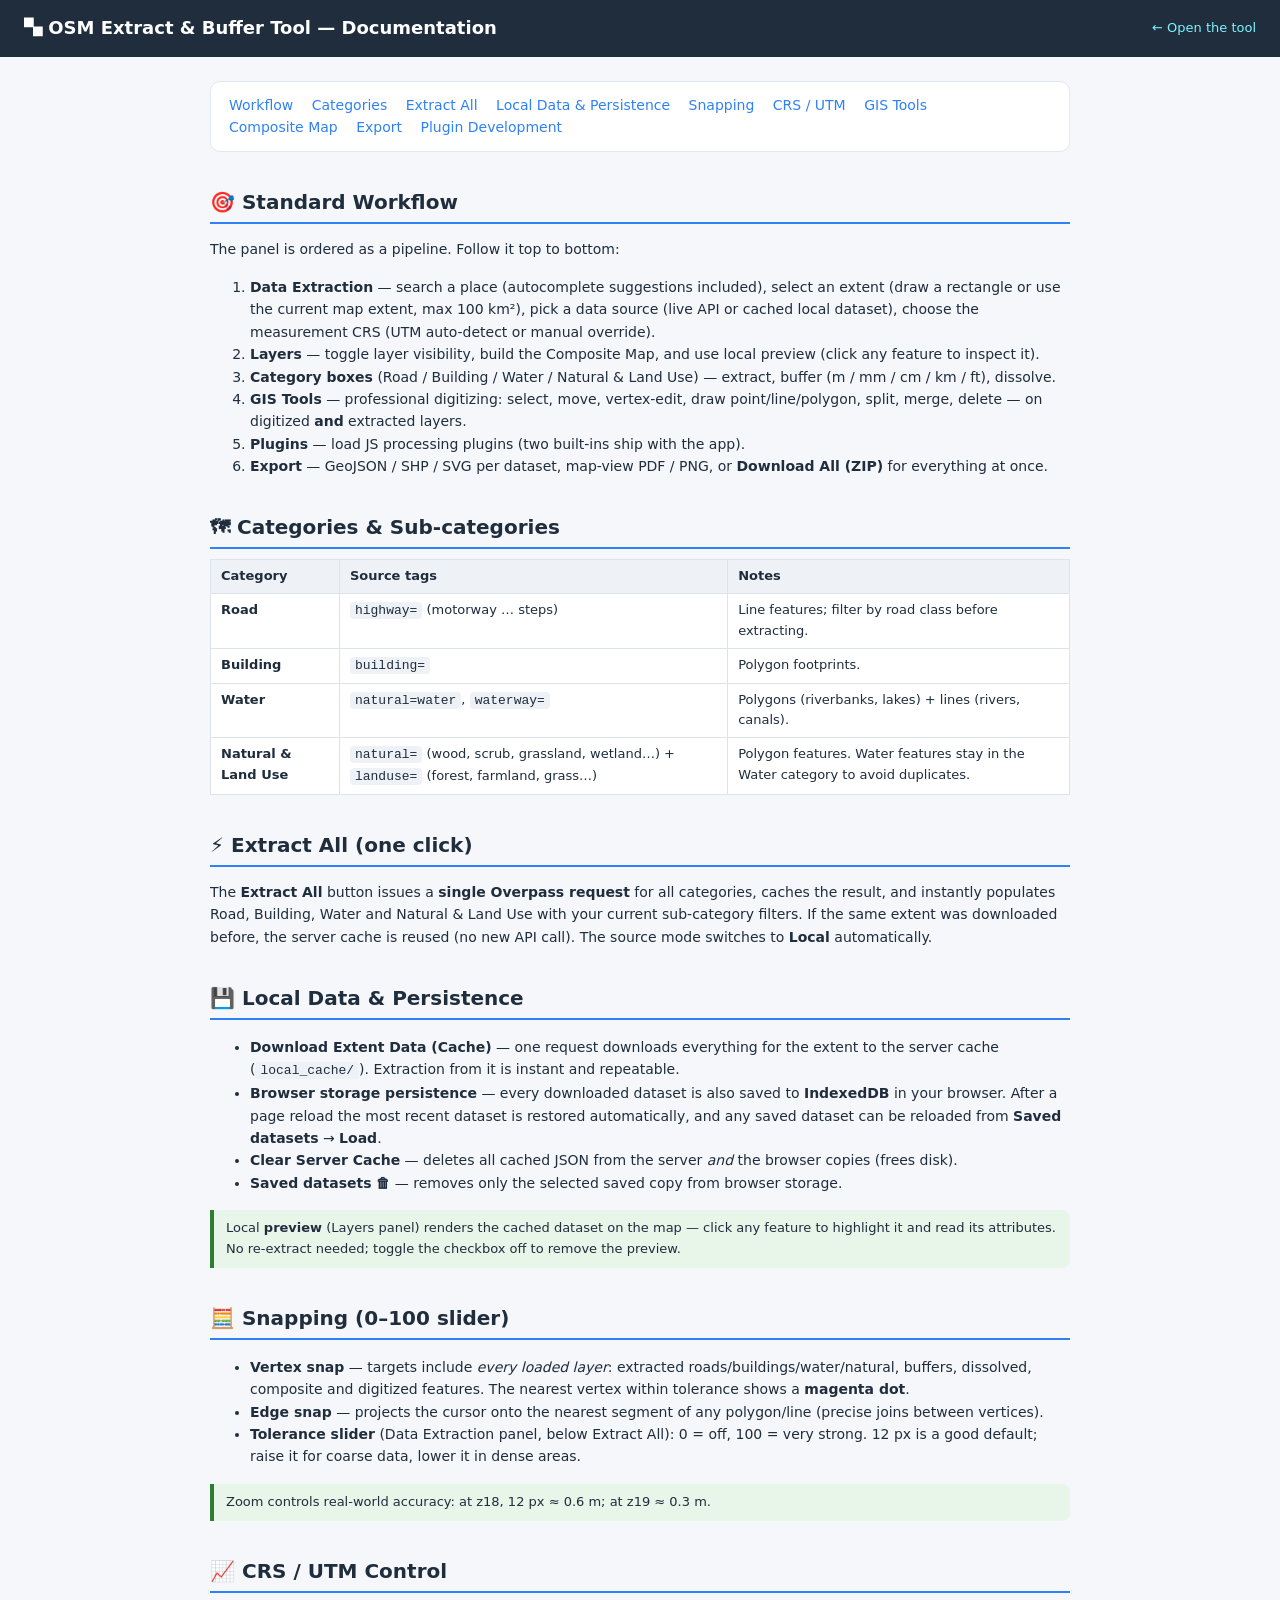
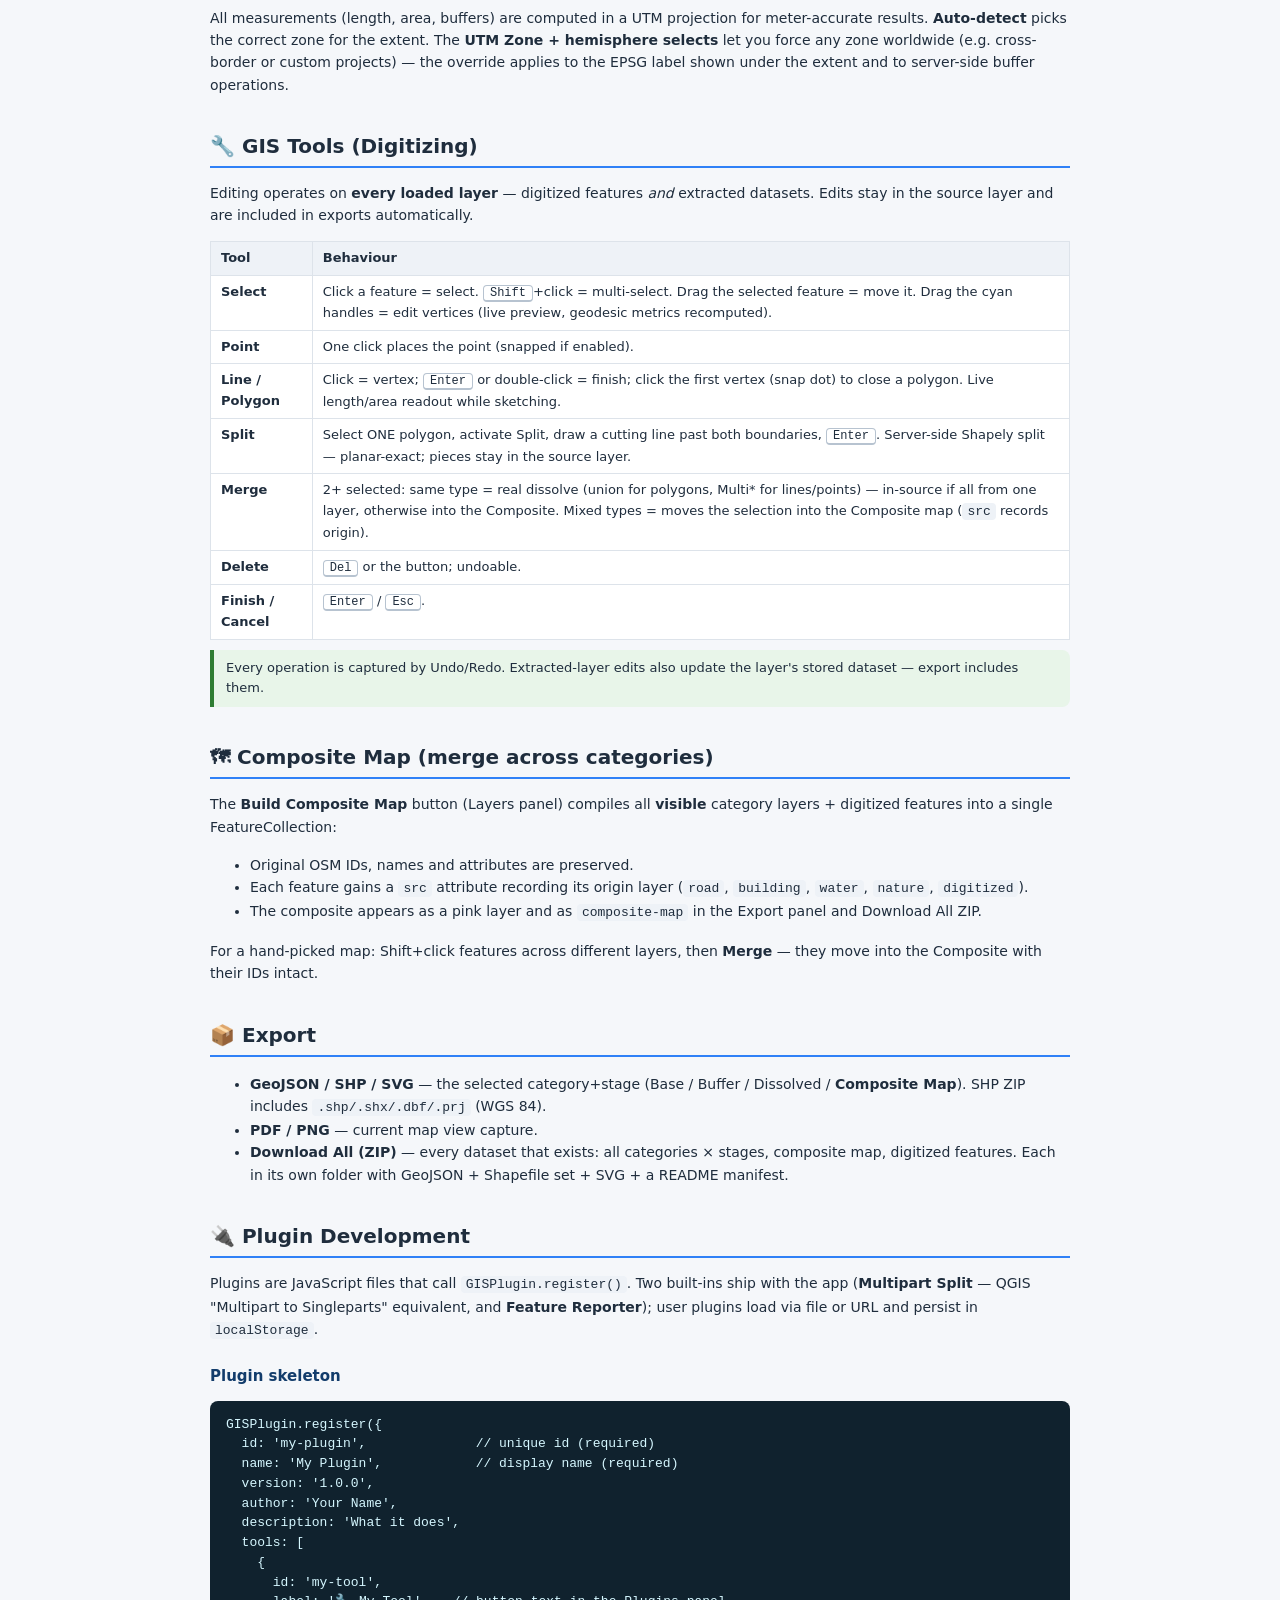
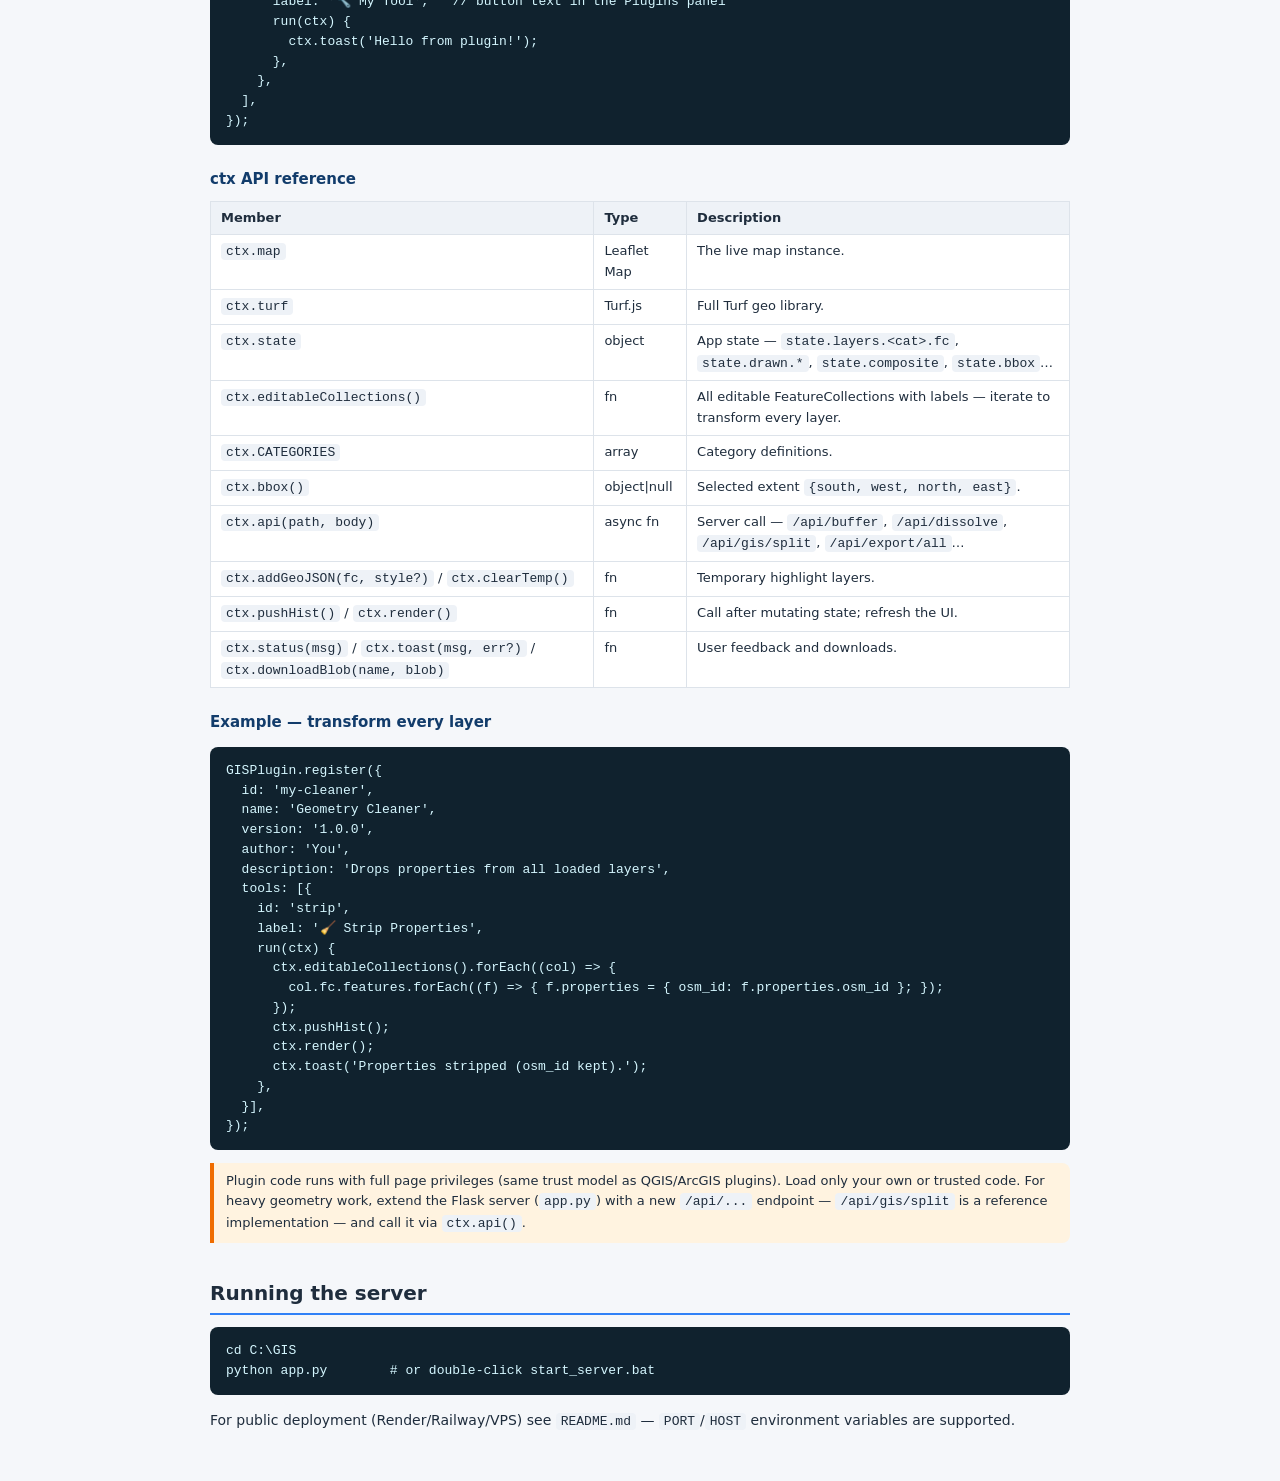
<file: docs.html>
<!doctype html>
<html lang="en">
<head>
  <meta charset="utf-8">
  <meta name="viewport" content="width=device-width, initial-scale=1">
  <title>Documentation — OSM Extract &amp; Buffer Tool</title>
  <style>
    * { box-sizing: border-box; }
    body { margin: 0; font-family: system-ui, "Segoe UI", Roboto, Arial, sans-serif; background: #f5f7fa; color: #1f2d3d; line-height: 1.6; }
    header { background: #1f2d3d; color: #fff; padding: 14px 24px; display: flex; align-items: center; gap: 16px; }
    header h1 { font-size: 18px; margin: 0; }
    header a { color: #7ef3ff; font-size: 13px; text-decoration: none; }
    main { max-width: 900px; margin: 0 auto; padding: 24px 20px 60px; }
    nav { background: #fff; border: 1px solid #e2e8f0; border-radius: 10px; padding: 12px 18px; margin-bottom: 20px; font-size: 14px; }
    nav a { color: #2f81f7; text-decoration: none; margin-right: 14px; white-space: nowrap; }
    nav a:hover { text-decoration: underline; }
    h2 { font-size: 20px; margin: 34px 0 10px; border-bottom: 2px solid #2f81f7; padding-bottom: 4px; }
    h3 { font-size: 15px; margin: 22px 0 6px; color: #123c6b; }
    p, li { font-size: 14px; }
    code { background: #eef2f7; padding: 1px 5px; border-radius: 4px; font-size: 13px; font-family: ui-monospace, Consolas, monospace; }
    pre { background: #10222e; color: #d5f7ff; padding: 14px 16px; border-radius: 8px; overflow-x: auto; font-size: 12.5px; line-height: 1.5; }
    pre code { background: none; color: inherit; padding: 0; }
    table { border-collapse: collapse; width: 100%; margin: 10px 0; font-size: 13px; background: #fff; }
    th, td { border: 1px solid #dde3ea; padding: 6px 10px; text-align: left; vertical-align: top; }
    th { background: #eef2f7; }
    .tip { background: #e8f5e9; border-left: 4px solid #2e7d32; padding: 8px 12px; border-radius: 0 8px 8px 0; font-size: 13px; margin: 10px 0; }
    .warn { background: #fff3e0; border-left: 4px solid #ef6c00; padding: 8px 12px; border-radius: 0 8px 8px 0; font-size: 13px; margin: 10px 0; }
    .kbd { border: 1px solid #b7c3d0; border-bottom-width: 2px; border-radius: 4px; padding: 0 6px; font-size: 12px; background: #fff; font-family: ui-monospace, monospace; }
  </style>
</head>
<body>
<header>
  <h1>&#128639;&#65039; OSM Extract &amp; Buffer Tool — Documentation</h1>
  <a href="/" style="margin-left:auto">&larr; Open the tool</a>
</header>
<main>

<nav>
  <a href="#workflow">Workflow</a>
  <a href="#categories">Categories</a>
  <a href="#extractall">Extract All</a>
  <a href="#local">Local Data &amp; Persistence</a>
  <a href="#snap">Snapping</a>
  <a href="#crs">CRS / UTM</a>
  <a href="#gis">GIS Tools</a>
  <a href="#composite">Composite Map</a>
  <a href="#export">Export</a>
  <a href="#plugins">Plugin Development</a>
</nav>

<h2 id="workflow">&#127919; Standard Workflow</h2>
<p>The panel is ordered as a pipeline. Follow it top to bottom:</p>
<ol>
  <li><b>Data Extraction</b> — search a place (autocomplete suggestions included), select an extent (draw a rectangle or use the current map extent, max 100 km&sup2;), pick a data source (live API or cached local dataset), choose the measurement CRS (UTM auto-detect or manual override).</li>
  <li><b>Layers</b> — toggle layer visibility, build the Composite Map, and use local preview (click any feature to inspect it).</li>
  <li><b>Category boxes</b> (Road / Building / Water / Natural &amp; Land Use) — extract, buffer (m / mm / cm / km / ft), dissolve.</li>
  <li><b>GIS Tools</b> — professional digitizing: select, move, vertex-edit, draw point/line/polygon, split, merge, delete — on digitized <b>and</b> extracted layers.</li>
  <li><b>Plugins</b> — load JS processing plugins (two built-ins ship with the app).</li>
  <li><b>Export</b> — GeoJSON / SHP / SVG per dataset, map-view PDF / PNG, or <b>Download All (ZIP)</b> for everything at once.</li>
</ol>

<h2 id="categories">&#128506; Categories &amp; Sub-categories</h2>
<table>
  <tr><th>Category</th><th>Source tags</th><th>Notes</th></tr>
  <tr><td><b>Road</b></td><td><code>highway=</code> (motorway &hellip; steps)</td><td>Line features; filter by road class before extracting.</td></tr>
  <tr><td><b>Building</b></td><td><code>building=</code></td><td>Polygon footprints.</td></tr>
  <tr><td><b>Water</b></td><td><code>natural=water</code>, <code>waterway=</code></td><td>Polygons (riverbanks, lakes) + lines (rivers, canals).</td></tr>
  <tr><td><b>Natural &amp; Land Use</b></td><td><code>natural=</code> (wood, scrub, grassland, wetland&hellip;) + <code>landuse=</code> (forest, farmland, grass&hellip;)</td><td>Polygon features. Water features stay in the Water category to avoid duplicates.</td></tr>
</table>

<h2 id="extractall">&#9889; Extract All (one click)</h2>
<p>The <b>Extract All</b> button issues a <b>single Overpass request</b> for all categories, caches the result, and instantly populates Road, Building, Water and Natural &amp; Land Use with your current sub-category filters. If the same extent was downloaded before, the server cache is reused (no new API call). The source mode switches to <b>Local</b> automatically.</p>

<h2 id="local">&#128190; Local Data &amp; Persistence</h2>
<ul>
  <li><b>Download Extent Data (Cache)</b> — one request downloads everything for the extent to the server cache (<code>local_cache/</code>). Extraction from it is instant and repeatable.</li>
  <li><b>Browser storage persistence</b> — every downloaded dataset is also saved to <b>IndexedDB</b> in your browser. After a page reload the most recent dataset is restored automatically, and any saved dataset can be reloaded from <b>Saved datasets</b> &rarr; <b>Load</b>.</li>
  <li><b>Clear Server Cache</b> — deletes all cached JSON from the server <i>and</i> the browser copies (frees disk).</li>
  <li><b>Saved datasets &#128465;</b> — removes only the selected saved copy from browser storage.</li>
</ul>
<div class="tip">Local <b>preview</b> (Layers panel) renders the cached dataset on the map — click any feature to highlight it and read its attributes. No re-extract needed; toggle the checkbox off to remove the preview.</div>

<h2 id="snap">&#129518; Snapping (0&ndash;100 slider)</h2>
<ul>
  <li><b>Vertex snap</b> — targets include <i>every loaded layer</i>: extracted roads/buildings/water/natural, buffers, dissolved, composite and digitized features. The nearest vertex within tolerance shows a <b>magenta dot</b>.</li>
  <li><b>Edge snap</b> — projects the cursor onto the nearest segment of any polygon/line (precise joins between vertices).</li>
  <li><b>Tolerance slider</b> (Data Extraction panel, below Extract All): 0 = off, 100 = very strong. 12 px is a good default; raise it for coarse data, lower it in dense areas.</li>
</ul>
<div class="tip">Zoom controls real-world accuracy: at z18, 12 px &asymp; 0.6 m; at z19 &asymp; 0.3 m.</div>

<h2 id="crs">&#128200; CRS / UTM Control</h2>
<p>All measurements (length, area, buffers) are computed in a UTM projection for meter-accurate results. <b>Auto-detect</b> picks the correct zone for the extent. The <b>UTM Zone + hemisphere selects</b> let you force any zone worldwide (e.g. cross-border or custom projects) — the override applies to the EPSG label shown under the extent and to server-side buffer operations.</p>

<h2 id="gis">&#128295; GIS Tools (Digitizing)</h2>
<p>Editing operates on <b>every loaded layer</b> — digitized features <i>and</i> extracted datasets. Edits stay in the source layer and are included in exports automatically.</p>
<table>
  <tr><th>Tool</th><th>Behaviour</th></tr>
  <tr><td><b>Select</b></td><td>Click a feature = select. <span class="kbd">Shift</span>+click = multi-select. Drag the selected feature = move it. Drag the cyan handles = edit vertices (live preview, geodesic metrics recomputed).</td></tr>
  <tr><td><b>Point</b></td><td>One click places the point (snapped if enabled).</td></tr>
  <tr><td><b>Line / Polygon</b></td><td>Click = vertex; <span class="kbd">Enter</span> or double-click = finish; click the first vertex (snap dot) to close a polygon. Live length/area readout while sketching.</td></tr>
  <tr><td><b>Split</b></td><td>Select ONE polygon, activate Split, draw a cutting line past both boundaries, <span class="kbd">Enter</span>. Server-side Shapely split — planar-exact; pieces stay in the source layer.</td></tr>
  <tr><td><b>Merge</b></td><td>2+ selected: same type = real dissolve (union for polygons, Multi* for lines/points) — in-source if all from one layer, otherwise into the Composite. Mixed types = moves the selection into the Composite map (<code>src</code> records origin).</td></tr>
  <tr><td><b>Delete</b></td><td><span class="kbd">Del</span> or the button; undoable.</td></tr>
  <tr><td><b>Finish / Cancel</b></td><td><span class="kbd">Enter</span> / <span class="kbd">Esc</span>.</td></tr>
</table>
<div class="tip">Every operation is captured by Undo/Redo. Extracted-layer edits also update the layer's stored dataset — export includes them.</div>

<h2 id="composite">&#128506; Composite Map (merge across categories)</h2>
<p>The <b>Build Composite Map</b> button (Layers panel) compiles all <b>visible</b> category layers + digitized features into a single FeatureCollection:</p>
<ul>
  <li>Original OSM IDs, names and attributes are preserved.</li>
  <li>Each feature gains a <code>src</code> attribute recording its origin layer (<code>road</code>, <code>building</code>, <code>water</code>, <code>nature</code>, <code>digitized</code>).</li>
  <li>The composite appears as a pink layer and as <code>composite-map</code> in the Export panel and Download All ZIP.</li>
</ul>
<p>For a hand-picked map: Shift+click features across different layers, then <b>Merge</b> — they move into the Composite with their IDs intact.</p>

<h2 id="export">&#128230; Export</h2>
<ul>
  <li><b>GeoJSON / SHP / SVG</b> — the selected category+stage (Base / Buffer / Dissolved / <b>Composite Map</b>). SHP ZIP includes <code>.shp/.shx/.dbf/.prj</code> (WGS 84).</li>
  <li><b>PDF / PNG</b> — current map view capture.</li>
  <li><b>Download All (ZIP)</b> — every dataset that exists: all categories &times; stages, composite map, digitized features. Each in its own folder with GeoJSON + Shapefile set + SVG + a README manifest.</li>
</ul>

<h2 id="plugins">&#128268; Plugin Development</h2>
<p>Plugins are JavaScript files that call <code>GISPlugin.register()</code>. Two built-ins ship with the app (<b>Multipart Split</b> — QGIS "Multipart to Singleparts" equivalent, and <b>Feature Reporter</b>); user plugins load via file or URL and persist in <code>localStorage</code>.</p>

<h3>Plugin skeleton</h3>
<pre><code>GISPlugin.register({
  id: 'my-plugin',              // unique id (required)
  name: 'My Plugin',            // display name (required)
  version: '1.0.0',
  author: 'Your Name',
  description: 'What it does',
  tools: [
    {
      id: 'my-tool',
      label: '&#128295; My Tool',   // button text in the Plugins panel
      run(ctx) {
        ctx.toast('Hello from plugin!');
      },
    },
  ],
});</code></pre>

<h3>ctx API reference</h3>
<table>
  <tr><th>Member</th><th>Type</th><th>Description</th></tr>
  <tr><td><code>ctx.map</code></td><td>Leaflet Map</td><td>The live map instance.</td></tr>
  <tr><td><code>ctx.turf</code></td><td>Turf.js</td><td>Full Turf geo library.</td></tr>
  <tr><td><code>ctx.state</code></td><td>object</td><td>App state — <code>state.layers.&lt;cat&gt;.fc</code>, <code>state.drawn.*</code>, <code>state.composite</code>, <code>state.bbox</code>&hellip;</td></tr>
  <tr><td><code>ctx.editableCollections()</code></td><td>fn</td><td>All editable FeatureCollections with labels — iterate to transform every layer.</td></tr>
  <tr><td><code>ctx.CATEGORIES</code></td><td>array</td><td>Category definitions.</td></tr>
  <tr><td><code>ctx.bbox()</code></td><td>object|null</td><td>Selected extent <code>{south, west, north, east}</code>.</td></tr>
  <tr><td><code>ctx.api(path, body)</code></td><td>async fn</td><td>Server call — <code>/api/buffer</code>, <code>/api/dissolve</code>, <code>/api/gis/split</code>, <code>/api/export/all</code>&hellip;</td></tr>
  <tr><td><code>ctx.addGeoJSON(fc, style?)</code> / <code>ctx.clearTemp()</code></td><td>fn</td><td>Temporary highlight layers.</td></tr>
  <tr><td><code>ctx.pushHist()</code> / <code>ctx.render()</code></td><td>fn</td><td>Call after mutating state; refresh the UI.</td></tr>
  <tr><td><code>ctx.status(msg)</code> / <code>ctx.toast(msg, err?)</code> / <code>ctx.downloadBlob(name, blob)</code></td><td>fn</td><td>User feedback and downloads.</td></tr>
</table>

<h3>Example — transform every layer</h3>
<pre><code>GISPlugin.register({
  id: 'my-cleaner',
  name: 'Geometry Cleaner',
  version: '1.0.0',
  author: 'You',
  description: 'Drops properties from all loaded layers',
  tools: [{
    id: 'strip',
    label: '🧹 Strip Properties',
    run(ctx) {
      ctx.editableCollections().forEach((col) =&gt; {
        col.fc.features.forEach((f) =&gt; { f.properties = { osm_id: f.properties.osm_id }; });
      });
      ctx.pushHist();
      ctx.render();
      ctx.toast('Properties stripped (osm_id kept).');
    },
  }],
});</code></pre>
<div class="warn">Plugin code runs with full page privileges (same trust model as QGIS/ArcGIS plugins). Load only your own or trusted code. For heavy geometry work, extend the Flask server (<code>app.py</code>) with a new <code>/api/...</code> endpoint — <code>/api/gis/split</code> is a reference implementation — and call it via <code>ctx.api()</code>.</div>

<h2>Running the server</h2>
<pre><code>cd C:\GIS
python app.py        # or double-click start_server.bat</code></pre>
<p>For public deployment (Render/Railway/VPS) see <code>README.md</code> — <code>PORT</code>/<code>HOST</code> environment variables are supported.</p>

</main>
</body>
</html>
</file>
